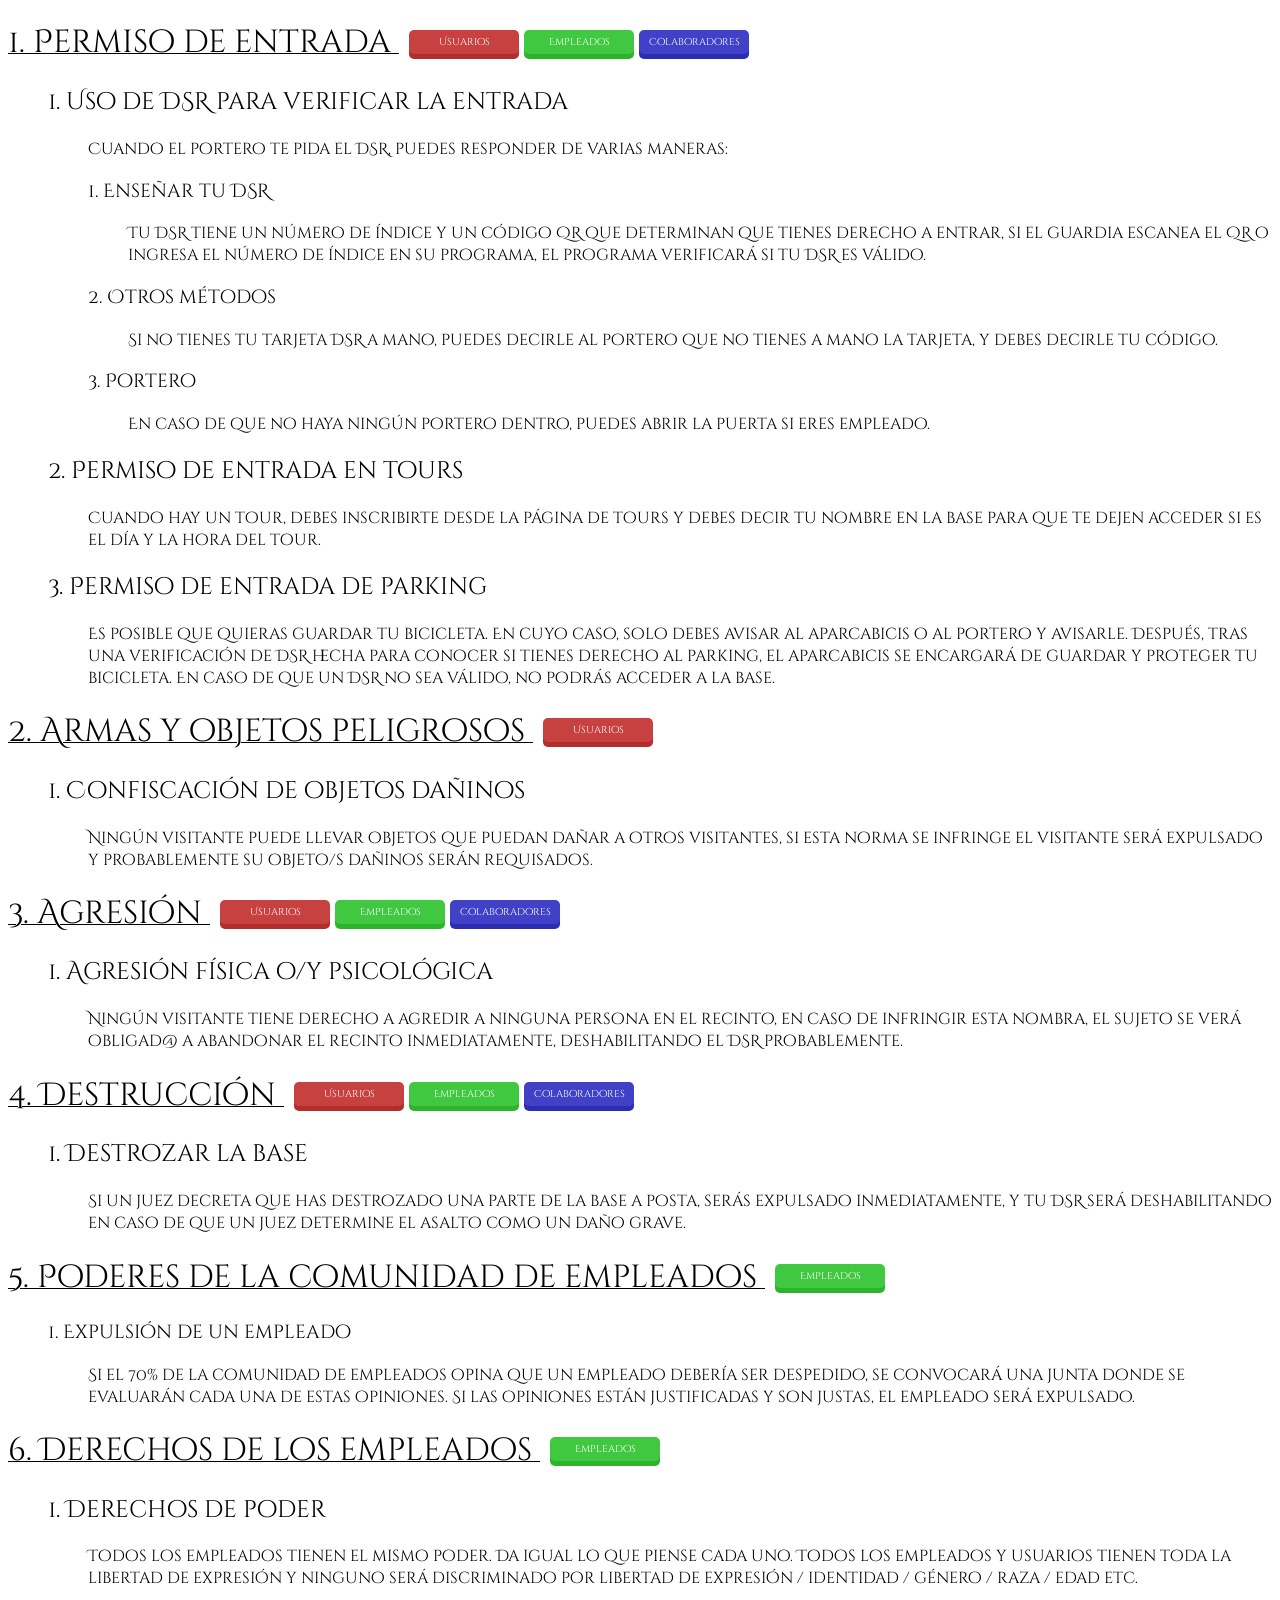
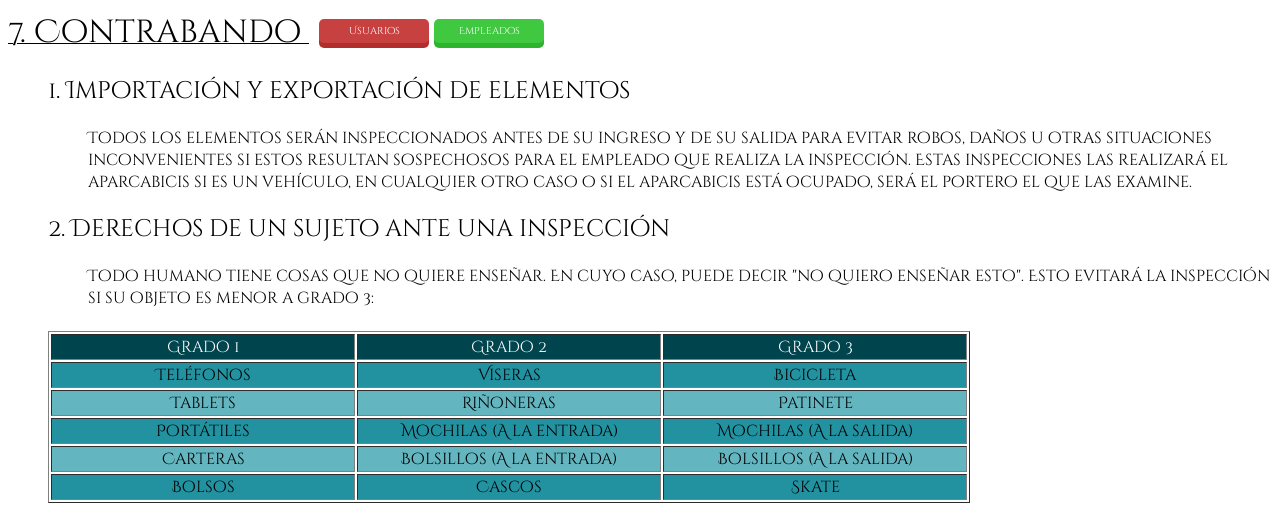
<file: normas.html>
<!DOCTYPE html>
<html>

<head>
  <meta charset="utf-8">
  <meta name="viewport" content="width=device-width">
  <title>replit</title>
  <style>@import url('https://fonts.googleapis.com/css2?family=Cinzel+Decorative&display=swap');

html {
  height: 100%;
  width: 100%;
}

* {
  font-family: "Cinzel Decorative", serif;
  font-weight: 200;
}

.selector-parent {
  display: inline-block;
  height: 100%;
  margin-right: 115px;
}

.parent-child {
  position: relative;
}

selector {
  border-radius: 5px;
  font-size: 10px;
  padding: 5px;
  left: 10px;
  color: #fff;
  width: 100px;
  text-align: center;
  box-shadow: 0 5px 15px 0 rgba(0, 0, 0, .3);
  position: absolute;
  bottom: calc((50% + (-5px / 2)) / 2)
}

h1 {
  text-decoration: underline 1px;
}

td {
  width: 300px;
}

.head {
  background: #00444d;
  color: white;
}

td {
  background: #63b5bf;
}

tr:nth-child(2n)>td {
  background: #2291a0;
}</style>
</head>

<body>
  <h1>1. Permiso de entrada
    <selector>Usuarios</selector>
    <selector>Empleados</selector>
    <selector>Colaboradores</selector>
  </h1>
  <ul>
    <h2>1. Uso de DSR para verificar la entrada</h2>
    <ul>
      Cuando el portero te pida el DSR, puedes responder de varias maneras:
      <h3>1. Enseñar tu DSR</h3>
      <ul>
        Tu DSR tiene un número de índice y un código QR que determinan que tienes derecho a entrar, si el guardia
        escanea el QR o ingresa el número de índice en su programa, el programa verificará si tu DSR es válido.
      </ul>
      <h3>2. Otros métodos</h3>
      <ul>
        Si no tienes tu tarjeta DSR a mano, puedes decirle al portero que no tienes a mano la tarjeta, y debes decirle
        tu código.
      </ul>
      <h3>3. Portero</h3>
      <ul>
        En caso de que no haya ningún portero dentro, puedes abrir la puerta si eres empleado.
      </ul>
    </ul>
    <h2>2. Permiso de entrada en tours</h2>
    <ul>
      Cuando hay un tour, debes inscribirte desde la página de tours y debes decir tu nombre en la base para que te
      dejen acceder si es el día y la hora del tour.
    </ul>
    <h2>3. Permiso de entrada de parking</h2>
    <ul>
      Es posible que quieras guardar tu bicicleta. En cuyo caso, solo debes avisar al aparcabicis o al portero y
      avisarle. Después, tras una verificación de DSR hecha para conocer si tienes derecho al parking, el aparcabicis se
      encargará de guardar y proteger tu bicicleta.

      En caso de que un DSR no sea válido, no podrás acceder a la base.
    </ul>
  </ul>
  <h1>
    2. Armas y objetos peligrosos
    <selector>Usuarios</selector>
  </h1>
  <ul>
    <h2>1. Confiscación de objetos dañinos</h2>
    <ul>
      Ningún visitante puede llevar objetos que puedan dañar a otros visitantes, si esta norma se infringe el visitante
      será expulsado y probablemente su objeto/s dañinos serán requisados.
    </ul>
  </ul>
  <h1>
    3. Agresión
    <selector>Usuarios</selector>
    <selector>Empleados</selector>
    <selector>Colaboradores</selector>
  </h1>
  <ul>
    <h2>1. Agresión física o/y psicológica</h3>
      <ul>
        Ningún visitante tiene derecho a agredir a ninguna persona en el recinto, en caso de infringir esta nombra, el
        sujeto se verá obligad@ a abandonar el recinto inmediatamente, deshabilitando el DSR probablemente.
      </ul>
  </ul>
  <h1>
    4. Destrucción
    <selector>Usuarios</selector>
    <selector>Empleados</selector>
    <selector>Colaboradores</selector>
  </h1>
  <ul>
    <h2>1. Destrozar la base</h2>
    <ul>
      Si un juez decreta que has destrozado una parte de la base a posta, serás expulsado inmediatamente, y tu DSR será
      deshabilitando en caso de que un juez determine el asalto como un daño grave.
    </ul>
  </ul>
  <h1>
    5. Poderes de la comunidad de empleados
    <selector>Empleados</selector>
  </h1>
  <ul>
    <h3>1. Expulsión de un empleado</h3>
    <ul>
      Si el 70% de la comunidad de empleados opina que un empleado debería ser despedido, se convocará una junta donde
      se evaluarán cada una de estas opiniones. Si las opiniones están justificadas y son justas, el empleado será
      expulsado.
    </ul>
  </ul>
  <h1>
    6. Derechos de los empleados <selector>Empleados</selector>
  </h1>
  <ul>
    <h2>1. Derechos de poder</h2>
    <ul>
      Todos los empleados tienen el mismo poder. Da igual lo que piense cada uno. Todos los empleados y usuarios
      tienen toda la libertad de expresión y ninguno será discriminado por libertad de expresión / identidad / género
      / raza / edad etc.
    </ul>
  </ul>
  <h1>
    7. Contrabando
    <selector>Usuarios</selector>
    <selector>Empleados</selector>
  </h1>
  <ul>
    <h2>1. Importación y exportación de elementos</h2>
    <ul>
      Todos los elementos serán inspeccionados antes de su ingreso y de su salida para evitar robos, daños u otras
      situaciones inconvenientes si estos resultan sospechosos para el empleado que realiza la inspección.
      Estas inspecciones las realizará el aparcabicis si es un vehículo, en cualquier otro caso o si el aparcabicis está
      ocupado, será el portero el que las examine.
    </ul>
    <h2>2. Derechos de un sujeto ante una inspección</h2>
    <ul>
      Todo humano tiene cosas que no quiere enseñar. En cuyo caso, puede decir "no quiero enseñar esto". Esto evitará la
      inspección si su objeto es menor a grado 3:
    </ul>
    <br>

    <table border="1" style='text-align:center'>
      <tr>
        <th class='head'>Grado 1</td>
        <td class='head'>Grado 2</td>
        <td class='head'>Grado 3</td>
      </tr>
      <tr>
        <td>Teléfonos</td>
        <td>Viseras</td>
        <td>Bicicleta</td>
      </tr>
      <tr>
        <td>Tablets</td>
        <td>Riñoneras</td>
        <td>Patinete</td>
      </tr>
      <tr>
        <td>Portátiles</td>
        <td>Mochilas (A la entrada)</td>
        <td>Mochilas (A la salida)</td>
      </tr>
      <tr>
        <td>Carteras</td>
        <td>Bolsillos (A la entrada)</td>
        <td>Bolsillos (A la salida)</td>
      </tr>
      <tr>
        <td>Bolsos</td>
        <td>Cascos</td>
        <td>Skate</td>
      </tr>
    </table>
    <br>
  </ul>
  <script>document.addEventListener('DOMContentLoaded', function() {
  const colors = ['rgb(200,65,65)', 'rgb(65,200,65)', 'rgb(65,65,200)']
  var color_d = {};
  document.querySelectorAll('selector').forEach((selector) => {
    let parent = document.createElement('div');
    parent.classList.add('selector-parent');
    let parent_child = document.createElement('div');
    parent_child.classList.add('parent-child');
    selector.parentElement.appendChild(parent);
    parent.appendChild(parent_child);
    parent_child.appendChild(selector);
    console.log(selector.innerText);
    console.log(Array.from(Object.keys(color_d)))
    if (!Array.from(Object.keys(color_d)).includes(selector.innerText)) {
      color_d[selector.innerText] = colors[Object.keys(color_d).length];
    }
    let color = color_d[selector.innerText];
    selector.style.background = color;

    console.log(color);
    const darkness = 20;
    let shadow = [
      parseInt(color.split(',')[0].slice(4)) - darkness,
      parseInt(color.split(',')[1]) - darkness,
      parseInt(color.split(',')[2].slice(0, -1)) - darkness
    ];
    selector.style.boxShadow = `0 5px 0 0 rgb(${shadow.join(',')})`;
  });
})</script>
</body>

</html>
</file>
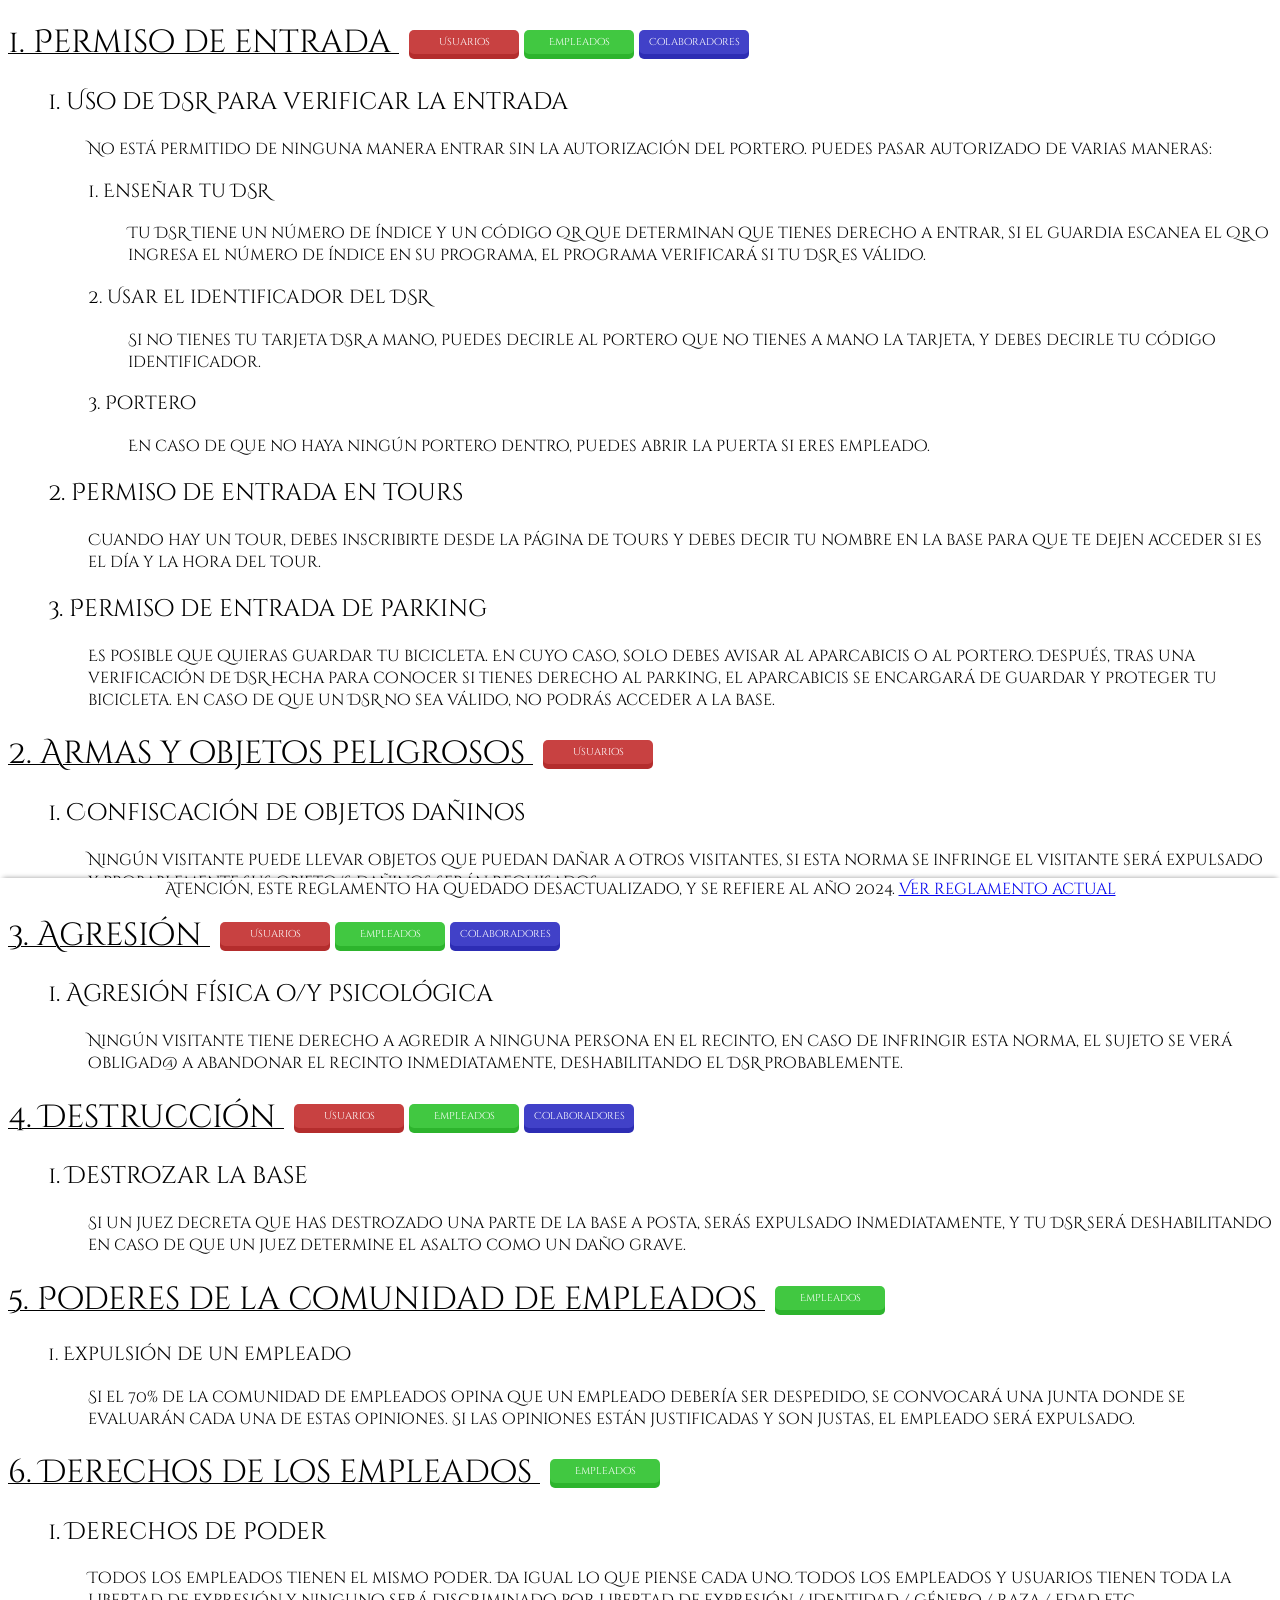
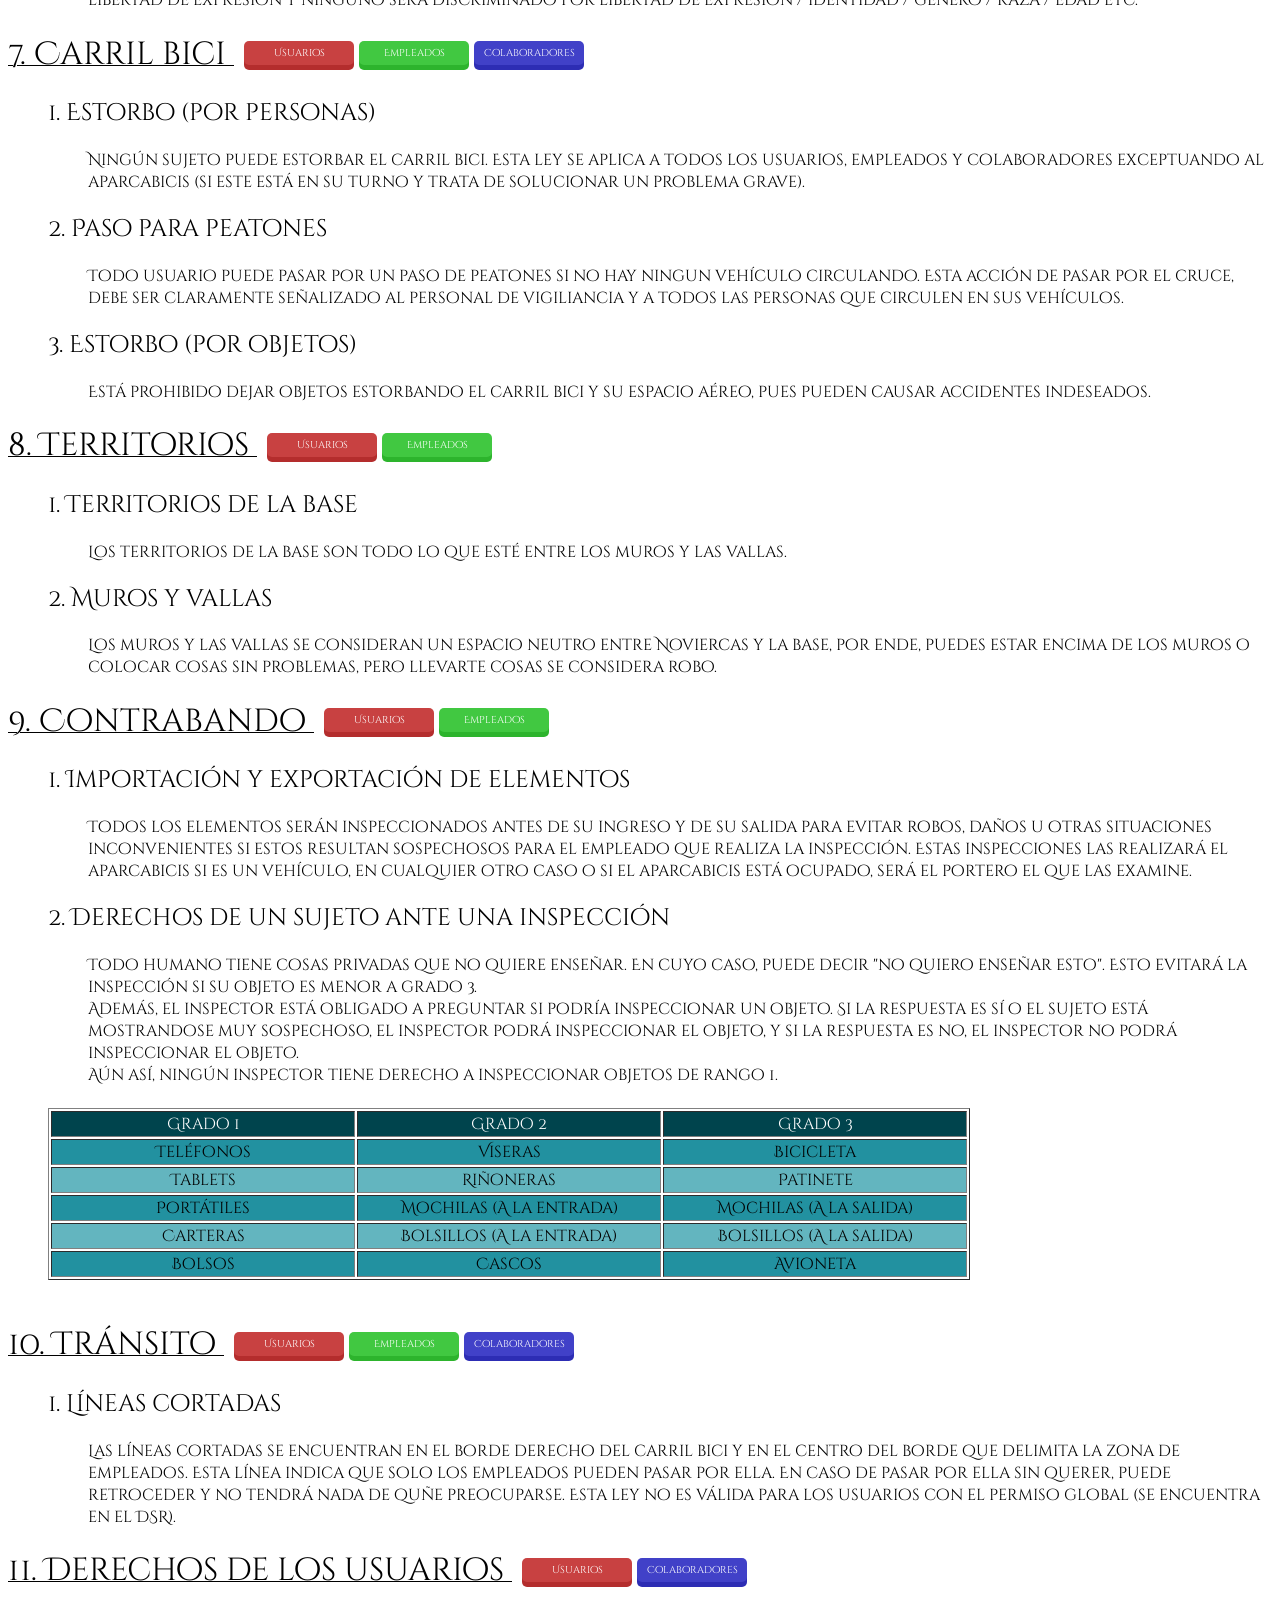
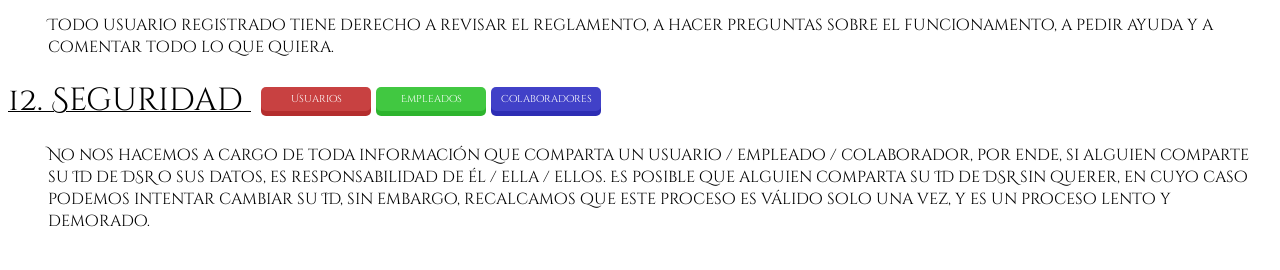
<file: old/reglamento.html>
<!DOCTYPE html>
<html>

<div style="position: fixed;background: white;width: 100%;left: 0; right: 0; bottom: 0;box-shadow: 0 -3px 5px -3px rgba(0, 0, 0, .4);text-align:center;z-index:999999;">
  Atención, este reglamento ha quedado desactualizado, y se refiere al año 2024. <a href="https://mikequez12.github.io/base-de-noviercas/reglamento">Ver reglamento actual</a>
</div>

<head>
  <meta charset="utf-8">
  <meta name="viewport" content="width=device-width">
  <title>Reglamento de la base de Noviercas</title>
  <style>@import url('https://fonts.googleapis.com/css2?family=Cinzel+Decorative&display=swap');

html {
  height: 100%;
  width: 100%;
}

* {
  font-family: "Cinzel Decorative", serif;
  font-weight: 200;
}

.selector-parent {
  display: inline-block;
  height: 100%;
  margin-right: 115px;
}

.parent-child {
  position: relative;
}

selector {
  border-radius: 5px;
  font-size: 10px;
  padding: 5px;
  left: 10px;
  color: #fff;
  width: 100px;
  text-align: center;
  box-shadow: 0 5px 15px 0 rgba(0, 0, 0, .3);
  position: absolute;
  bottom: calc((50% + (-5px / 2)) / 2)
}

h1 {
  text-decoration: underline 1px;
}

td {
  width: 300px;
}

.head {
  background: #00444d;
  color: white;
}

td {
  background: #63b5bf;
}

tr:nth-child(2n)>td {
  background: #2291a0;
}</style>
</head>

<body>
  <h1>1. Permiso de entrada
    <selector>Usuarios</selector>
    <selector>Empleados</selector>
    <selector>Colaboradores</selector>
  </h1>
  <ul>
    <h2>1. Uso de DSR para verificar la entrada</h2>
    <ul>
      No está permitido de ninguna manera entrar sin la autorización del portero. Puedes pasar autorizado de varias maneras:
      <h3>1. Enseñar tu DSR</h3>
      <ul>
        Tu DSR tiene un número de índice y un código QR que determinan que tienes derecho a entrar, si el guardia
        escanea el QR o ingresa el número de índice en su programa, el programa verificará si tu DSR es válido.
      </ul>
      <h3>2. Usar el identificador del DSR</h3>
      <ul>
        Si no tienes tu tarjeta DSR a mano, puedes decirle al portero que no tienes a mano la tarjeta, y debes decirle
        tu código identificador.
      </ul>
      <h3>3. Portero</h3>
      <ul>
        En caso de que no haya ningún portero dentro, puedes abrir la puerta si eres empleado.
      </ul>
    </ul>
    <h2>2. Permiso de entrada en tours</h2>
    <ul>
      Cuando hay un tour, debes inscribirte desde la página de tours y debes decir tu nombre en la base para que te
      dejen acceder si es el día y la hora del tour.
    </ul>
    <h2>3. Permiso de entrada de parking</h2>
    <ul>
      Es posible que quieras guardar tu bicicleta. En cuyo caso, solo debes avisar al aparcabicis o al portero. Después, tras una verificación de DSR hecha para conocer si tienes derecho al parking, el aparcabicis se
      encargará de guardar y proteger tu bicicleta.

      En caso de que un DSR no sea válido, no podrás acceder a la base.
    </ul>
  </ul>
  <h1>
    2. Armas y objetos peligrosos
    <selector>Usuarios</selector>
  </h1>
  <ul>
    <h2>1. Confiscación de objetos dañinos</h2>
    <ul>
      Ningún visitante puede llevar objetos que puedan dañar a otros visitantes, si esta norma se infringe el visitante
      será expulsado y probablemente sus objeto/s dañinos serán requisados.
    </ul>
  </ul>
  <h1>
    3. Agresión
    <selector>Usuarios</selector>
    <selector>Empleados</selector>
    <selector>Colaboradores</selector>
  </h1>
  <ul>
    <h2>1. Agresión física o/y psicológica</h3>
      <ul>
        Ningún visitante tiene derecho a agredir a ninguna persona en el recinto, en caso de infringir esta norma, el
        sujeto se verá obligad@ a abandonar el recinto inmediatamente, deshabilitando el DSR probablemente.
      </ul>
  </ul>
  <h1>
    4. Destrucción
    <selector>Usuarios</selector>
    <selector>Empleados</selector>
    <selector>Colaboradores</selector>
  </h1>
  <ul>
    <h2>1. Destrozar la base</h2>
    <ul>
      Si un juez decreta que has destrozado una parte de la base a posta, serás expulsado inmediatamente, y tu DSR será
      deshabilitando en caso de que un juez determine el asalto como un daño grave.
    </ul>
  </ul>
  <h1>
    5. Poderes de la comunidad de empleados
    <selector>Empleados</selector>
  </h1>
  <ul>
    <h3>1. Expulsión de un empleado</h3>
    <ul>
      Si el 70% de la comunidad de empleados opina que un empleado debería ser despedido, se convocará una junta donde
      se evaluarán cada una de estas opiniones. Si las opiniones están justificadas y son justas, el empleado será
      expulsado.
    </ul>
  </ul>
  <h1>
    6. Derechos de los empleados <selector>Empleados</selector>
  </h1>
  <ul>
    <h2>1. Derechos de poder</h2>
    <ul>
      Todos los empleados tienen el mismo poder. Da igual lo que piense cada uno. Todos los empleados y usuarios
      tienen toda la libertad de expresión y ninguno será discriminado por libertad de expresión / identidad / género
      / raza / edad etc.
    </ul>
  </ul>
  <h1>
    7. Carril bici
    <selector>Usuarios</selector>
    <selector>Empleados</selector>
    <selector>Colaboradores</selector>
  </h1>
  <ul>
    <h2>1. Estorbo (por personas)</h2>
    <ul>
      Ningún sujeto puede estorbar el carril bici. Esta ley se aplica a todos los usuarios, empleados y colaboradores exceptuando al aparcabicis (si este está en su turno y trata de solucionar un problema grave).
    </ul>
    <h2>2. Paso para peatones</h2>
    <ul>
      Todo usuario puede pasar por un paso de peatones si no hay ningun vehículo circulando. Esta acción de pasar por el cruce, debe ser claramente señalizado al personal de vigiliancia y a todos las personas que circulen en sus vehículos.
    </ul>
    <h2>3. Estorbo (por objetos)</h2>
    <ul>
      Está prohibido dejar objetos estorbando el carril bici y su espacio aéreo, pues pueden causar accidentes indeseados.
    </ul>
  </ul>
  <h1>
    8. Territorios
    <selector>Usuarios</selector>
    <selector>Empleados</selector>
  </h1>
  <ul>
    <h2>1. Territorios de la base</h2>
    <ul>
      Los territorios de la base son todo lo que esté entre los muros y las vallas.
    </ul>
    <h2>2. Muros y vallas</h2>
    <ul>
      Los muros y las vallas se consideran un espacio neutro entre Noviercas y la base, por ende, puedes estar encima de los muros o colocar cosas sin problemas, pero llevarte cosas se considera robo.
    </ul>
  </ul>
  <h1>
    9. Contrabando
    <selector>Usuarios</selector>
    <selector>Empleados</selector>
  </h1>
  <ul>
    <h2>1. Importación y exportación de elementos</h2>
    <ul>
      Todos los elementos serán inspeccionados antes de su ingreso y de su salida para evitar robos, daños u otras
      situaciones inconvenientes si estos resultan sospechosos para el empleado que realiza la inspección.
      Estas inspecciones las realizará el aparcabicis si es un vehículo, en cualquier otro caso o si el aparcabicis está
      ocupado, será el portero el que las examine.
    </ul>
    <h2>2. Derechos de un sujeto ante una inspección</h2>
    <ul>
      Todo humano tiene cosas privadas que no quiere enseñar. En cuyo caso, puede decir "no quiero enseñar esto". Esto evitará la
      inspección si su objeto es menor a grado 3.<br>
      Además, el inspector está obligado a preguntar si podría inspeccionar un objeto. Si la respuesta es sí o el sujeto está mostrandose muy sospechoso, el inspector podrá inspeccionar el objeto, y si la respuesta es no, el inspector no podrá inspeccionar el objeto.<br>
      Aún así, ningún inspector tiene derecho a inspeccionar objetos de rango 1.
    </ul>
    <br>

    <table border="1" style='text-align:center'>
      <tr>
        <th class='head'>Grado 1</td>
        <td class='head'>Grado 2</td>
        <td class='head'>Grado 3</td>
      </tr>
      <tr>
        <td>Teléfonos</td>
        <td>Viseras</td>
        <td>Bicicleta</td>
      </tr>
      <tr>
        <td>Tablets</td>
        <td>Riñoneras</td>
        <td>Patinete</td>
      </tr>
      <tr>
        <td>Portátiles</td>
        <td>Mochilas (A la entrada)</td>
        <td>Mochilas (A la salida)</td>
      </tr>
      <tr>
        <td>Carteras</td>
        <td>Bolsillos (A la entrada)</td>
        <td>Bolsillos (A la salida)</td>
      </tr>
      <tr>
        <td>Bolsos</td>
        <td>Cascos</td>
        <td>Avioneta</td>
      </tr>
    </table>
    <br>
  </ul>
  <h1>
    10. Tránsito
    <selector>Usuarios</selector>
    <selector>Empleados</selector>
    <selector>Colaboradores</selector>
  </h1>
  <ul>
    <h2>
      1. Líneas cortadas
    </h2>
    <ul>
      Las líneas cortadas se encuentran en el borde derecho del carril bici y en el centro del borde que delimita la zona de empleados. Esta línea indica que solo los empleados pueden pasar por ella.
      En caso de pasar por ella sin querer, puede retroceder y no tendrá nada de quñe preocuparse.
      Esta ley no es válida para los usuarios con el permiso global (se encuentra en el DSR).
    </ul>
    <!-- PLACEHOLDER PARA LA BICI -->
  </ul>
  <h1>
    11. Derechos de los usuarios
    <selector>Usuarios</selector>
    <selector>Colaboradores</selector>
  </h1>
  <ul>
    Todo usuario registrado tiene derecho a revisar el reglamento, a hacer preguntas sobre el funcionamento, a pedir ayuda y a comentar todo lo que quiera.
  </ul>
  <h1>
    12. Seguridad
    <selector>Usuarios</selector>
    <selector>Empleados</selector>
    <selector>Colaboradores</selector>
  </h1>
  <ul>
    No nos hacemos a cargo de toda información que comparta un usuario / empleado / colaborador, por ende, si alguien comparte su ID de DSR o sus datos, es responsabilidad de él / ella / ellos.
    Es posible que alguien comparta su ID de DSR sin querer, en cuyo caso podemos intentar cambiar su ID, sin embargo, recalcamos que este proceso es válido solo una vez, y es un proceso lento y demorado.
  </ul>
  <script>document.addEventListener('DOMContentLoaded', function() {
  const colors = ['rgb(200,65,65)', 'rgb(65,200,65)', 'rgb(65,65,200)','rgb(163,163,163)']
  var color_d = {};
  document.querySelectorAll('selector').forEach((selector) => {
    let parent = document.createElement('div');
    parent.classList.add('selector-parent');
    let parent_child = document.createElement('div');
    parent_child.classList.add('parent-child');
    selector.parentElement.appendChild(parent);
    parent.appendChild(parent_child);
    parent_child.appendChild(selector);
    console.log(selector.innerText);
    console.log(Array.from(Object.keys(color_d)))
    if (!Array.from(Object.keys(color_d)).includes(selector.innerText)) {
      color_d[selector.innerText] = colors[Object.keys(color_d).length];
    }
    let color = color_d[selector.innerText];
    selector.style.background = color;

    console.log(color);
    const darkness = 20;
    let shadow = [
      parseInt(color.split(',')[0].slice(4)) - darkness,
      parseInt(color.split(',')[1]) - darkness,
      parseInt(color.split(',')[2].slice(0, -1)) - darkness
    ];
    selector.style.boxShadow = `0 5px 0 0 rgb(${shadow.join(',')})`;
  });
})</script><br>
</body>

</html>
</file>
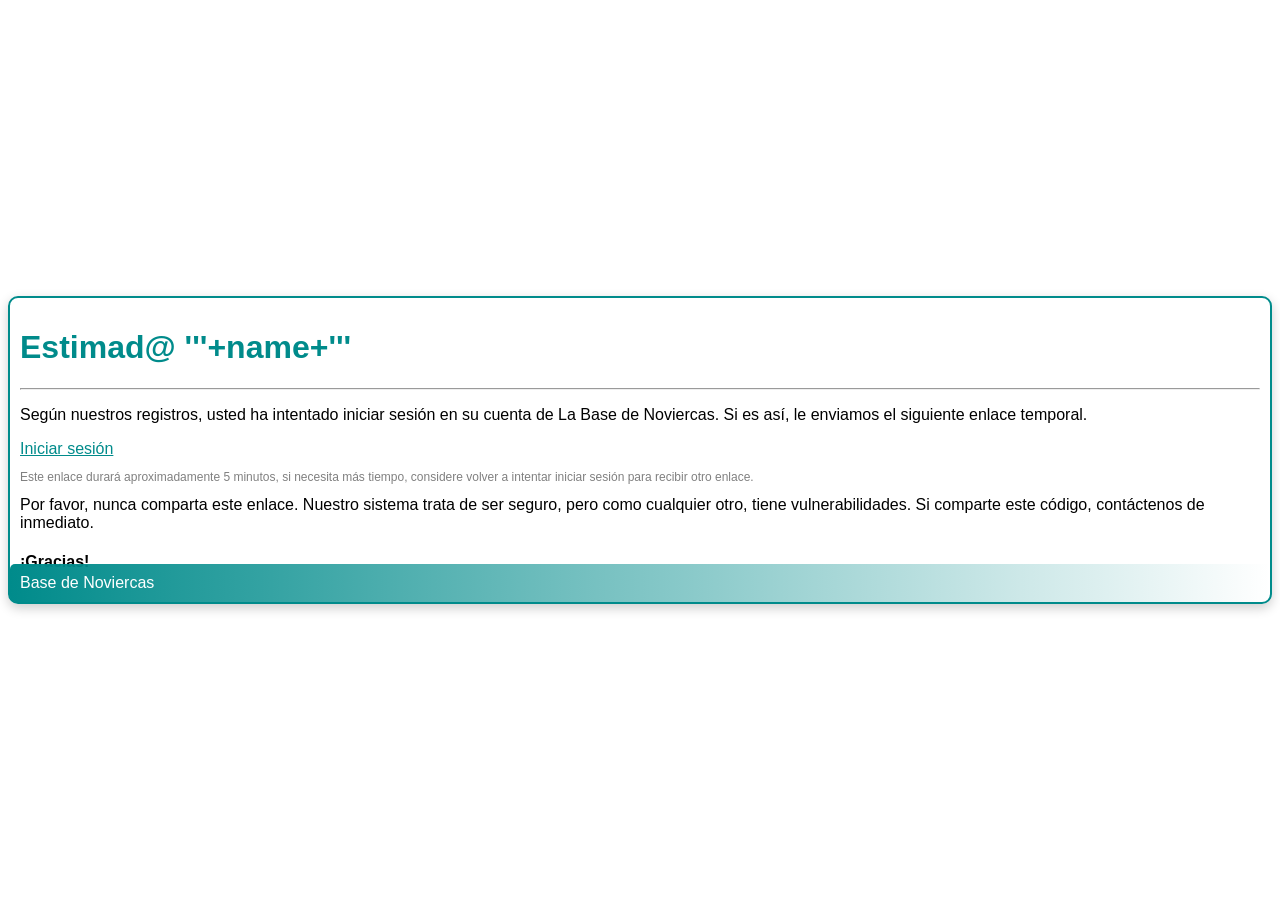
<file: .dev/design/mail.html>
<meta charset="utf-8">
      <html>
      <body style="display:flex;align-items: center;align-content: center;text-align: center;font-family: sans-serif;color:black;">
        <div id='body' style="position: relative; border: solid darkcyan 2px;border-radius: 10px;padding: 10px;display: inline-block;margin: auto;box-shadow: rgba(0, 0, 0, 0.2) 0px 4px 12px;text-align:left;">
          <h1 style="color:darkcyan">Estimad@ '''+name+'''</h1>
          <hr>
          <p>Según nuestros registros, usted ha intentado iniciar sesión en su cuenta de La Base de Noviercas. Si es así, le enviamos el siguiente enlace temporal.</p>

          <a style="color:darkcyan !important" href="http://mikequez12.github.io/base-de-noviercas/account#'''+token+'''">Iniciar sesión</a>
          <p style="color: gray;font-size: 12px;">Este enlace durará aproximadamente 5 minutos, si necesita más tiempo, considere volver a intentar iniciar sesión para recibir otro enlace.</p>

          Por favor, nunca comparta este enlace. Nuestro sistema trata de ser seguro, pero como cualquier otro, tiene vulnerabilidades. Si comparte este código, contáctenos de inmediato.
<br>
          <h4>¡Gracias!</h4>


          <footer style="position: absolute;
          color:white;
        left: 0;
        bottom: 0;
        width: calc(100% - 20px);
        background: linear-gradient(to right, darkcyan, transparent);
        padding: 10px;
        border-radius: 5px;">
            Base de Noviercas
          </footer>
        </div>
      </body>
      </html>
</file>
